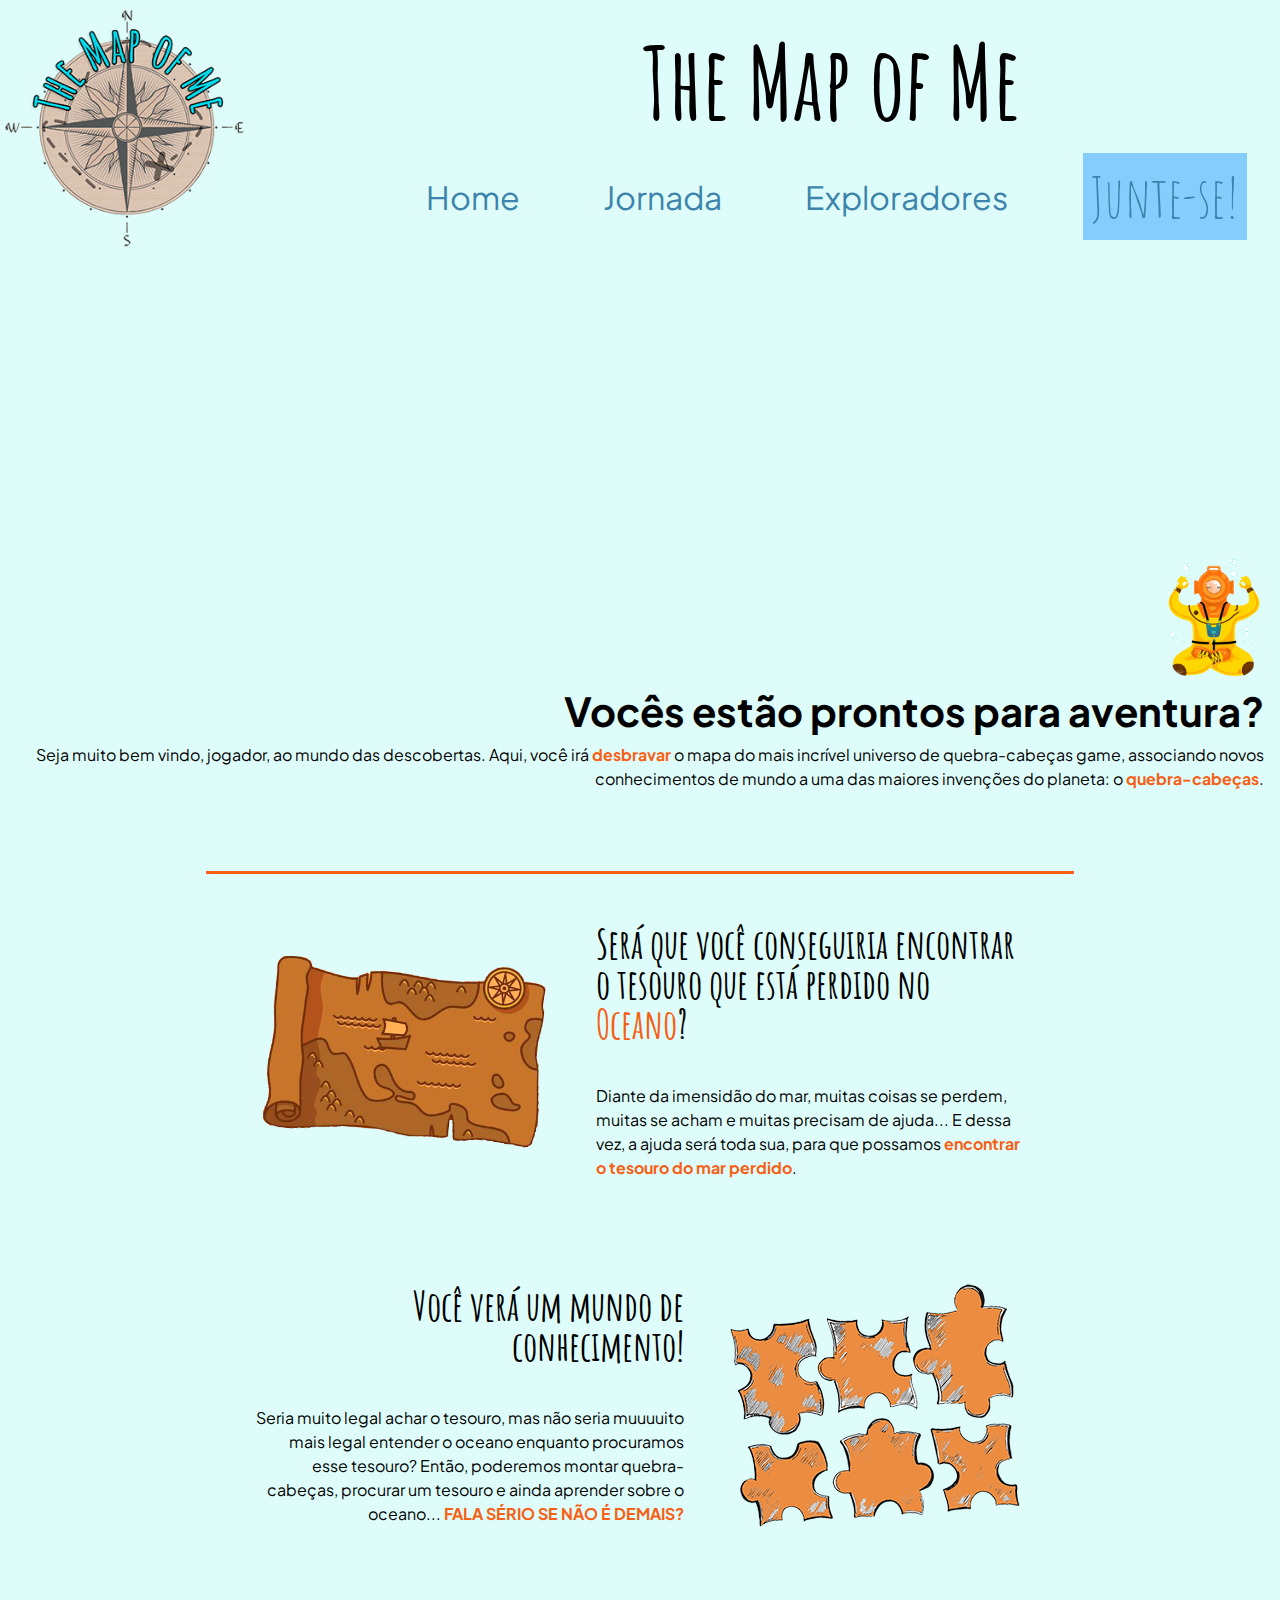
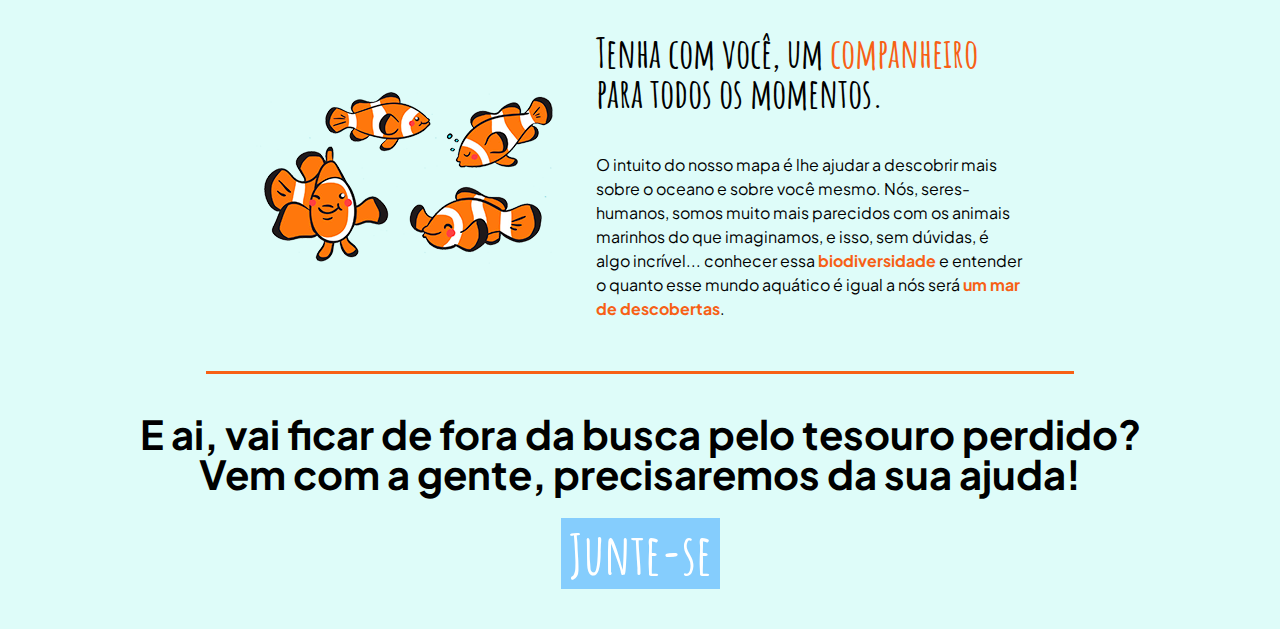
<file: index.html>
<!DOCTYPE html>
<html lang="pt-br">
  <head>
    <meta charset="UTF-8" />
    <meta name="viewport" content="width=device-width, initial-scale=1.0" />
    <meta http-equiv="X-UA-Compatible" content="ie=edge" />
    <title>Home</title>
    <link rel="shortcut icon" href="./assets/favicon.ico" type="image/x-icon" />
    <link rel="stylesheet" href="index.css" type="text/css" />
  </head>
  <body>
    <!-- Menu -->
    <header class="header">
      <img src="assets/logo300.png" alt="The Map of Me logo" class="header_logo" />
      <h1 class="header_titulo">The Map of Me</h1>
      <nav class="header_nav">
        <h1 class="header_titulo-1024">The Map of Me</h1>
        <img
          src="assets/Menu.svg"
          alt="The Map of Me logo"
          class="menu_hamb"
          onclick="clickMenu()"
        />
        <div id="menu">
          <ul class="menu_lista">
            <li class="lista_li"><a href="./index.html" class="nav_link typography-nav">Home</a></li>
            <li class="lista_li">
              <a href="pages/benefits.html" class="nav_link typography-nav">Jornada</a>
            </li>
            <li class="lista_li">
              <a href="pages/about.html" class="nav_link typography-nav">Exploradores</a>
            </li>
            <li class="lista_li">
              <a href="pages/signup.html" class="nav_link typography-nav typography-amatic cta">Junte-se!</a>
            </li>
          </ul>
        </div>
      </nav>
    </header>
    <!-- Menu -->
    <section class="container-principal">
      <div class="container-principal-content">
        <img class="imagem-principal" src="./assets/amigo.png" alt="Um mergulhador meditando" />
        <h2 class="typography-subtitulo text-right">Vocês estão prontos para aventura?</h2>
        <p class="typography-paragrafo text-right">
          Seja muito bem vindo, jogador, ao mundo das descobertas.  
          Aqui, você irá <strong class="typography-strong">desbravar</strong> o mapa do mais incrível universo de quebra-cabeças game,
          associando novos conhecimentos de mundo a uma das maiores invenções do planeta:
          o <strong class="typography-strong">quebra-cabeças</strong>. 
        </p>
      </div>
    </section>

    <section class="container-content">
      <div class="container">
        <img
          class="imagem"
          src="./assets/MapaDoTesouro.png"
          alt="Mapa do Tesouro"
        />
        <div>
          <h3 class="typography-subtitulo container-titulo">Será que você conseguiria encontrar o tesouro que está perdido no <strong class="typography-strong">Oceano</strong>?</h3>
          <p class="typography-paragrafo">
            Diante da imensidão do mar, muitas coisas se perdem, muitas se acham e muitas precisam de ajuda... 
            E dessa vez, a ajuda será toda sua, para que possamos <strong class="typography-strong">encontrar o tesouro do mar perdido</strong>.
          </p>
        </div>
      </div>
  
      <div class="container">
        <div>
          <h3 class="typography-subtitulo container-titulo text-right">Você verá um mundo de conhecimento!</h3>
          <p class="typography-paragrafo text-right">
            Seria muito legal achar o tesouro, mas não seria muuuuito mais legal entender o oceano enquanto procuramos esse tesouro?
            Então, poderemos montar quebra-cabeças, procurar um tesouro e ainda aprender sobre o oceano...
            <strong class="typography-strong">FALA SÉRIO SE NÃO É DEMAIS?</strong>
          </p>
        </div>
        <img
          class="imagem"
          src="./assets/puzzle.png"
          alt="Peças de quebra-cabeças"
        />
      </div>
  
      <div class="container">
        <img
          class="imagem"
          src="./assets/peixePalhaco.png"
          alt="4 peixes palhaços"
        />
        <div>
          <h3 class="typography-subtitulo container-titulo">Tenha com você, um <strong class="typography-strong">companheiro</strong> para todos os momentos.</h3>
          <p class="typography-paragrafo">
            O intuito do nosso mapa é lhe ajudar a descobrir mais sobre o oceano e sobre você mesmo. Nós, seres-humanos,
            somos muito mais parecidos com os animais marinhos do que imaginamos, e isso, sem dúvidas, é algo incrível...
            conhecer essa <strong class="typography-strong">biodiversidade</strong> e entender o quanto esse mundo aquático é igual a nós
            será <strong class="typography-strong">um mar de descobertas</strong>.
          </p>
        </div>
      </div>
    </section>

    <section class="section-cta">
      <h2 class="typography-subtitulo text-center">
        E ai, vai ficar de fora da busca pelo tesouro perdido?<br />  
        Vem com a gente, precisaremos da sua ajuda! 
      </h2>
      <a class="cta" href="./pages/signup.html">
        Junte-se
      </a>
    </section>
    <script>
      function clickMenu() {
        if (menu.style.display == "none") {
          menu.style.display = "flex";
        } else {
          menu.style.display = "none";
        }
      }
    </script>
  </body>
</html>
</file>
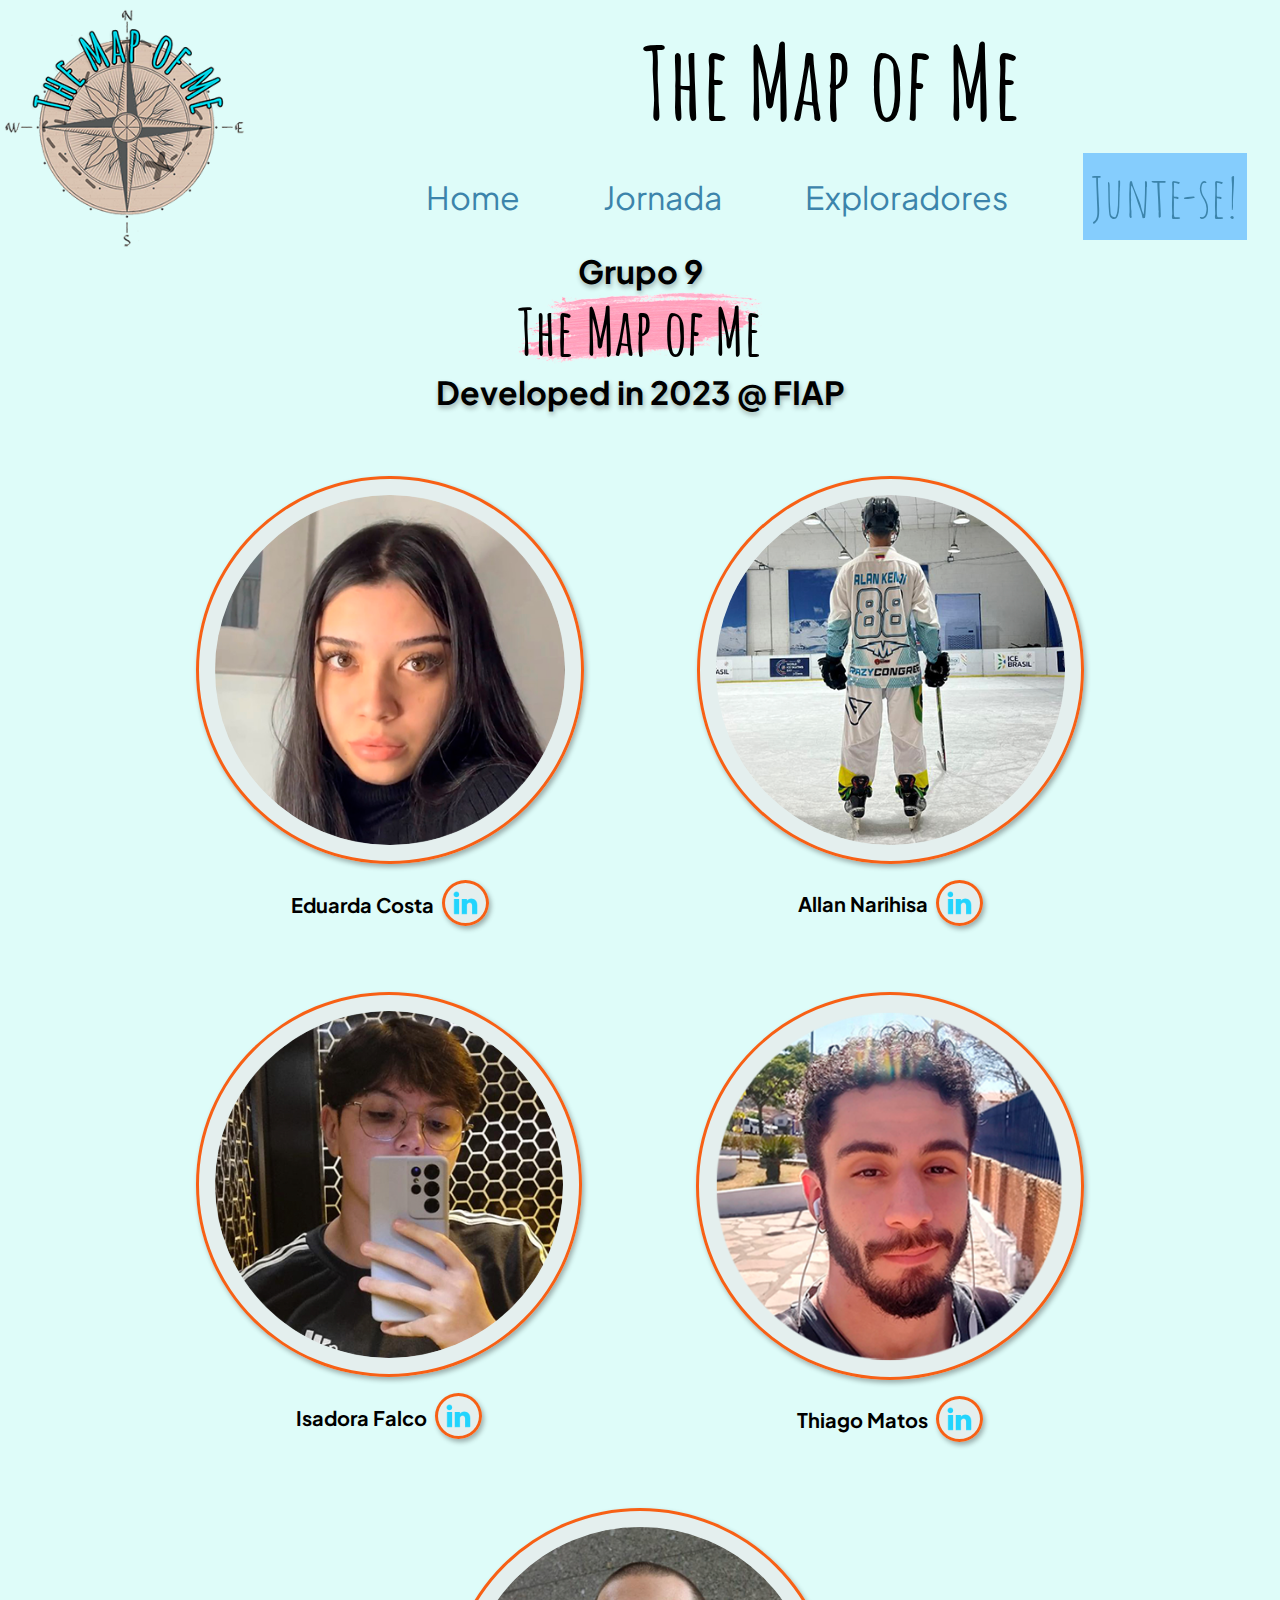
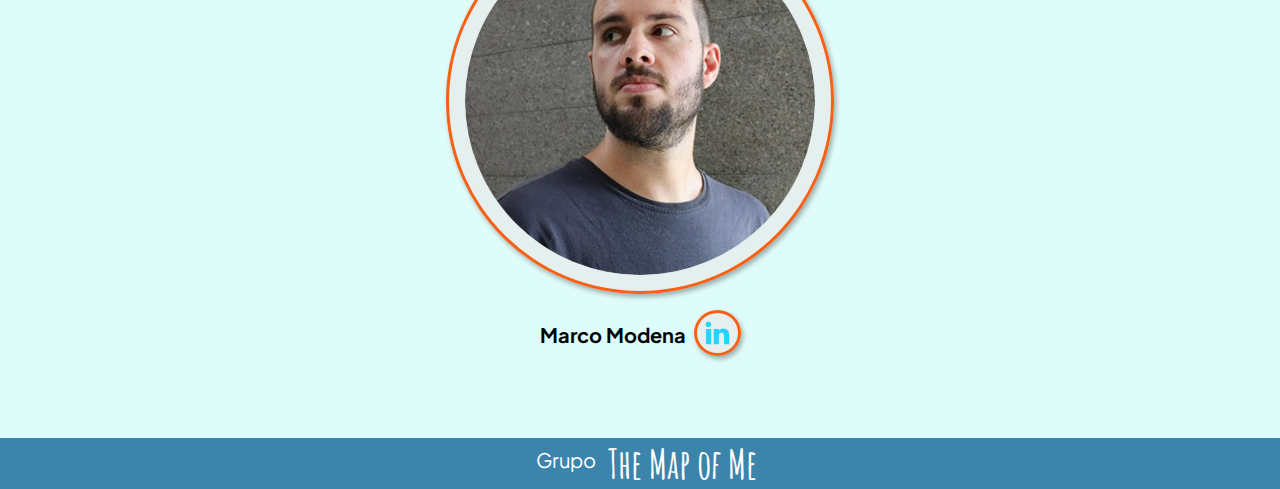
<file: pages/about.html>
<!DOCTYPE html>
<html lang="pt-br">
  <head>
    <meta charset="UTF-8" />
    <meta http-equiv="X-UA-Compatible" content="IE=edge" />
    <meta name="viewport" content="width=device-width, initial-scale=1.0" />
    <title>Exploradores</title>
    <link rel="stylesheet" href="../styles/about.css" />
    <link
      rel="shortcut icon"
      href="../assets/favicon.ico"
      type="image/x-icon"
    />
  </head>
  <body>
    <!-- Menu -->
    <header class="header">
      <img src="../assets/logo300.png" alt="The Map of Me logo" class="header_logo" />
      <h1 class="header_titulo">The Map of Me</h1>
      <nav class="header_nav">
        <h1 class="header_titulo-1024">The Map of Me</h1>
        <img
          src="../assets/Menu.svg"
          alt="The Map of Me logo"
          class="menu_hamb"
          onclick="clickMenu()"
        />
        <div id="menu">
          <ul class="menu_lista">
            <li class="lista_li"><a href="../index.html" class="nav_link typography-nav">Home</a></li>
            <li class="lista_li">
              <a href="./benefits.html" class="nav_link typography-nav">Jornada</a>
            </li>
            <li class="lista_li">
              <a href="./about.html" class="nav_link typography-nav">Exploradores</a>
            </li>
            <li class="lista_li">
              <a href="./signup.html" class="nav_link typography-nav typography-amatic cta">Junte-se!</a>
            </li>
          </ul>
        </div>
      </nav>
    </header>
    <!-- Menu -->
    <main class="mainAbout">
      <div class="main_header">
        <h1 class="main_header_titulo">Grupo 9</h1>
        <h1 class="main_header_subtitulo">The Map of Me</h1>
        <h2 class="main_header_titulo">Developed in 2023 @ FIAP</h2>
      </div>
      <section class="main_container">
        <div class="container_div">
          <img src="../assets/duda.png" alt="Eduarda" class="div_imagem" />
          <div class="div_conteudo">
            <h3 class="conteudo_h3">Eduarda Costa</h3>
            <a
              href="https://www.linkedin.com/in/eduarda-dias-costa-208435227/"
              target="_blank"
            >
              <img
                src="../assets/linkedin.png"
                alt="Icon Linkedin"
                class="conteudo_icon"
              />
            </a>
          </div>
        </div>
        <div class="container_div">
          <img src="../assets/kenji.png" alt="Kenji" class="div_imagem" />
          <div class="div_conteudo">
            <h3 class="conteudo_h3">Allan Narihisa</h3>
            <a
              href="https://www.linkedin.com/in/alan-kenji-94227426a/"
              target="_blank"
            >
              <img
                src="../assets/linkedin.png"
                alt="Icon Linkedin"
                class="conteudo_icon"
              />
            </a>
          </div>
        </div>
        <div class="container_div">
          <img src="../assets/isa.png" alt="Isa" class="div_imagem" />
          <div class="div_conteudo">
            <h3 class="conteudo_h3">Isadora Falco</h3>
            <a
              href="https://www.linkedin.com/in/isadora-andrade-falco-87627626a/"
              target="_blank"
            >
              <img
                src="../assets/linkedin.png"
                alt="Icon Linkedin"
                class="conteudo_icon"
              />
            </a>
          </div>
        </div>
        <div class="container_div">
          <img src="../assets/thiago.png" alt="Thi" class="div_imagem" />
          <div class="div_conteudo">
            <h3 class="conteudo_h3">Thiago Matos</h3>
            <a href="https://www.linkedin.com/in/th-tlj" target="_blank">
              <img
                src="../assets/linkedin.png"
                alt="Icon Linkedin"
                class="conteudo_icon"
              />
            </a>
          </div>
        </div>
        <div class="container_div">
          <img src="../assets/marco.png" alt="Marco" class="div_imagem" />
          <div class="div_conteudo">
            <h3 class="conteudo_h3">Marco Modena</h3>
            <a href="https://www.linkedin.com/in/mmodena/" target="_blank">
              <img
                src="../assets/linkedin.png"
                alt="Icon Linkedin"
                class="conteudo_icon"
              />
            </a>
          </div>
        </div>
      </section>
    </main>
    <footer class="footer">
      <div class="footer_conteudo">
        <h3 class="footer_titulo">Grupo</h3>
        <p class="footer_logo">The Map of Me</p>
      </div>
    </footer>
    <script>
      function clickMenu() {
        if (menu.style.display == "none") {
          menu.style.display = "flex";
        } else {
          menu.style.display = "none";
        }
      }
    </script>
  </body>
</html>
</file>
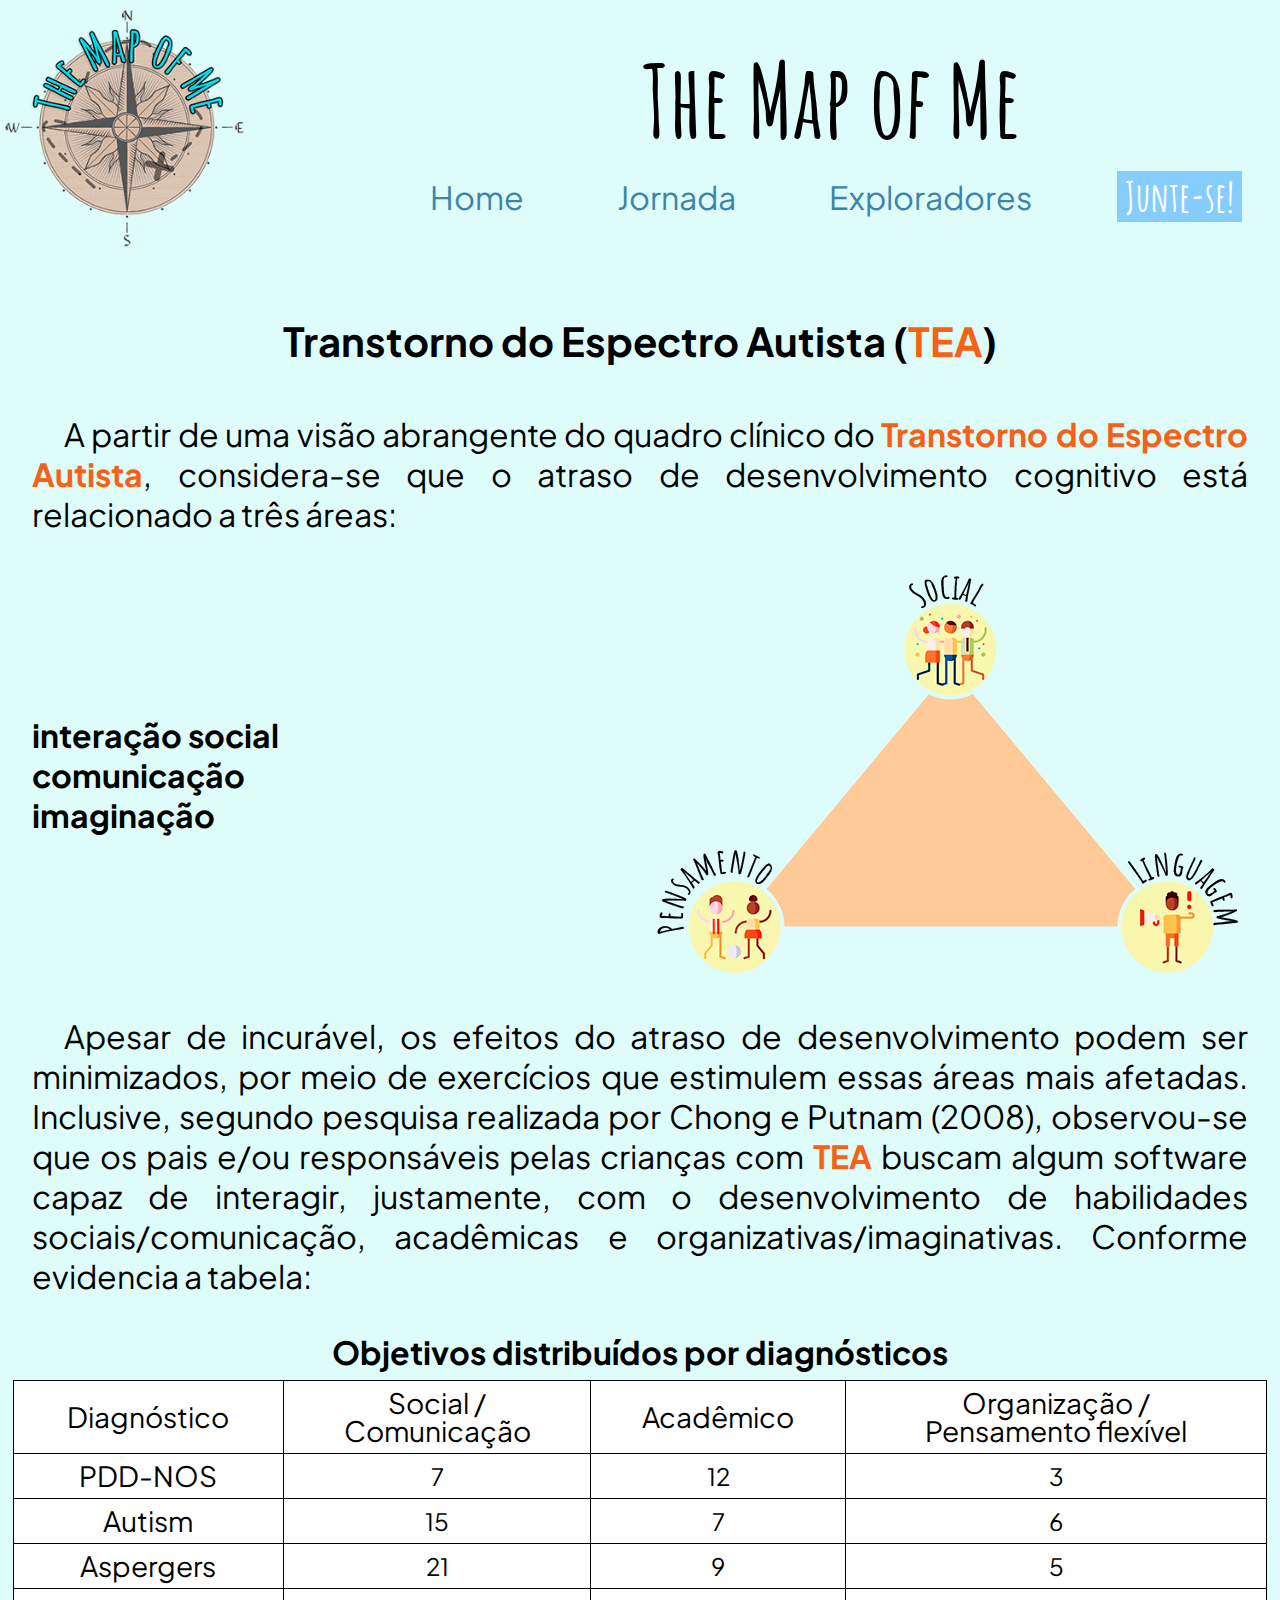
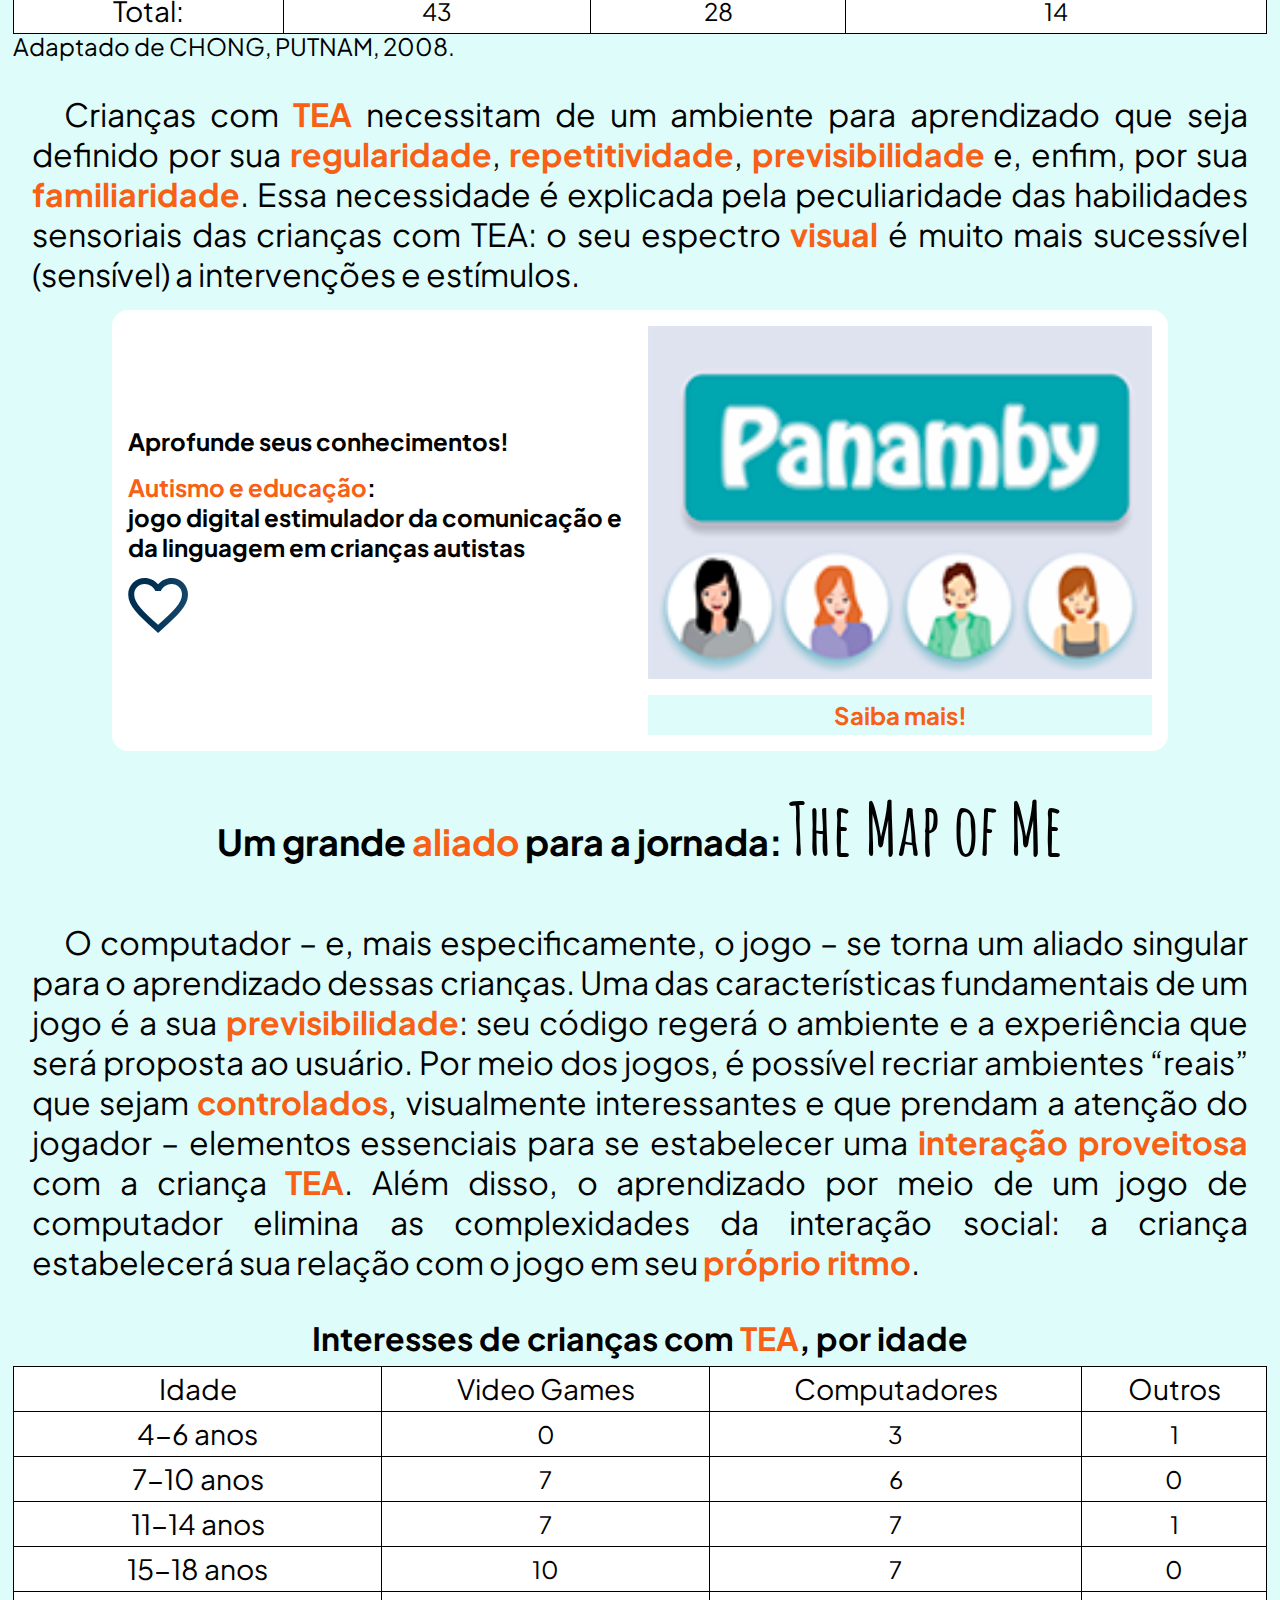
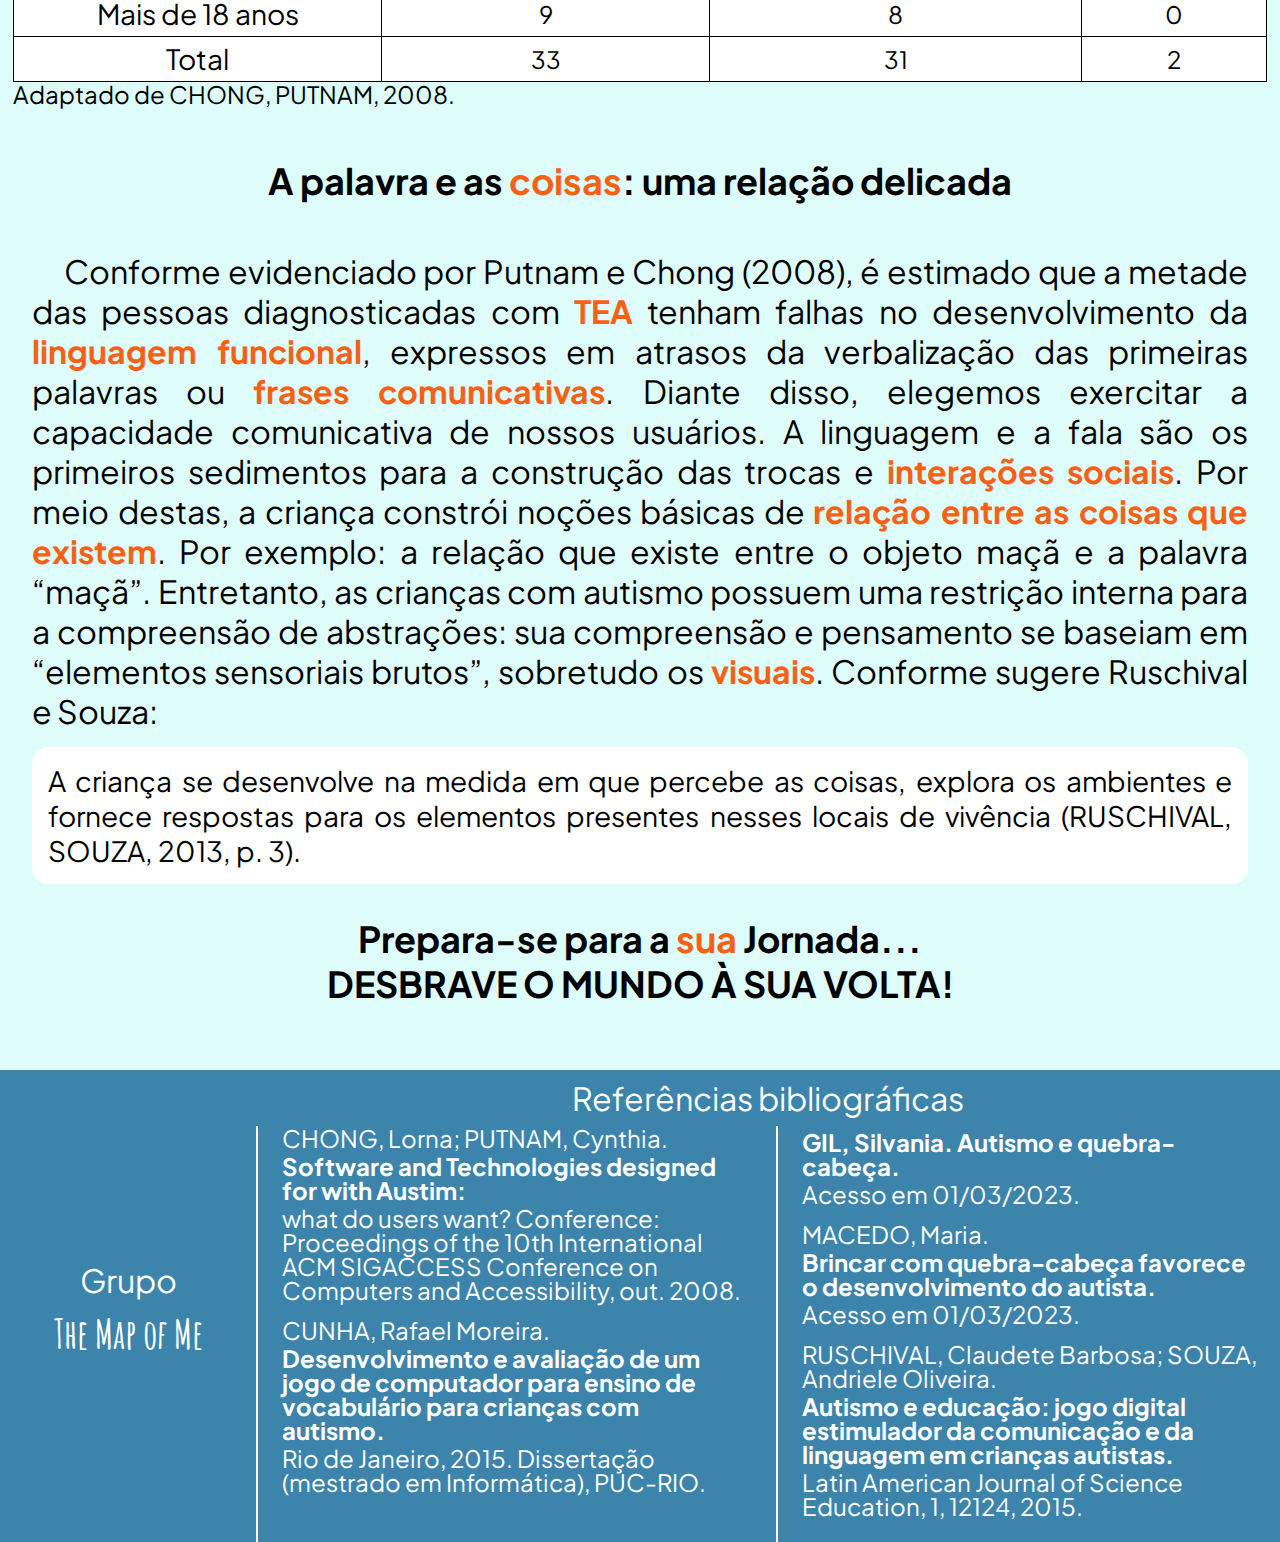
<file: pages/benefits.html>
<!DOCTYPE html>
<html lang="pt-br">
  <head>
    <meta charset="UTF-8" />
    <meta name="viewport" content="width=device-width, initial-scale=1.0" />
    <meta http-equiv="X-UA-Compatible" content="ie=edge" />
    <title>The Map of Me - Bússola</title>
    <link rel="shortcut icon" href="../assets/favicon.ico" type="image/x-icon" />
    <link rel="stylesheet" href="../styles/benefits.css" type="text/css" />
  </head>
  
  <body>
    <!-- Menu -->
    <header class="header">
      <img src="../assets/logo300.png" alt="The Map of Me logo" class="header_logo" />
      <h1 class="header_titulo">The Map of Me</h1>
      <nav class="header_nav">
        <h1 class="header_titulo-1024">The Map of Me</h1>
        <img
          src="../assets/Menu.svg"
          alt="The Map of Me logo"
          class="menu_hamb"
          onclick="clickMenu()"
        />
        <div id="menu">
          <ul class="menu_lista">
            <li class="lista_li"><a href="../index.html" class="nav_link typography-nav">Home</a></li>
            <li class="lista_li">
              <a href="./benefits.html" class="nav_link typography-nav">Jornada</a>
            </li>
            <li class="lista_li">
              <a href="./about.html" class="nav_link typography-nav">Exploradores</a>
            </li>
            <li class="lista_li">
              <a href="./signup.html" class="nav_link typography-nav typography-amatic cta">Junte-se!</a>
            </li>
          </ul>
        </div>
      </nav>
    </header>
    <!-- Menu -->
    <main class="main">
        <section class="main_section">
          <img src="../assets/logo300.png" alt="Logo The Map of Me" class="section_logo">
          <h2 class="section_titulo">Transtorno do Espectro Autista (<strong class="typography-strong">TEA</strong>)</h2>
          <p class="section_paragrafo">A partir de uma visão abrangente do quadro clínico do <strong class="typography-strong">Transtorno do Espectro Autista</strong>, considera-se que o atraso de desenvolvimento cognitivo está relacionado a três áreas:</p>
            <ol class="section_lista">
              <div class="lista_itens">
                <li class="section_lista_li">interação social</li>
                <li class="section_lista_li">comunicação</li>
                <li class="section_lista_li">imaginação</li>
              </div>
              <img src="../assets/triade.png" alt="Triade Autistica" class="lista_imagem">
            </ol>
          <p class="section_paragrafo">Apesar de incurável, os efeitos do atraso de desenvolvimento podem ser minimizados, por meio de exercícios que estimulem essas áreas mais afetadas. Inclusive, segundo pesquisa realizada por Chong e Putnam (2008), observou-se que os pais e/ou responsáveis pelas crianças com <strong class="typography-strong">TEA</strong> buscam algum software capaz de interagir, justamente, com o desenvolvimento de habilidades sociais/comunicação, acadêmicas e organizativas/imaginativas. Conforme evidencia a tabela:</p>
        </section>

        <section class="main_section_table">
          <table class="section_table">
           <caption class="table_caption">Objetivos distribuídos por diagnósticos</caption>
            <thead class="table_thead">
              <tr class="tabletable_row">
                <th scope="col" class="table_header">Diagnóstico</th>
                <th scope="col" class="table_header">Social /<br>Comunicação</th>
                <th scope="col" class="table_header">Acadêmico</td>
                <th scope="col" class="table_header">Organização /<br>Pensamento flexível</th>
              </tr>
            </thead>
            <tbody class="table_tbody">
              <tr class="tabletable_row">
                <th scope="row" class="table_header">PDD-NOS</th>
                <td class="table_data">7</td>
                <td class="table_data">12</td>
                <td class="table_data">3</td>
              </tr>
              <tr class="tabletable_row">
                <th scope="row" class="table_header">Autism</th>
                <td class="table_data">15</td>
                <td class="table_data">7</td>
                <td class="table_data">6</td>
              </tr>
              <tr class="tabletable_row">
                <th scope="row" class="table_header">Aspergers</th>
                <td class="table_data">21</td>
                <td class="table_data">9</td>
                <td class="table_data">5</td>
              </tr>
            </tbody>
            <tfoot>
              <tr class="tabletable_row">
                <th scope="row" class="table_header">Total:</th>
                <td class="table_data"><strong>43</strong></td>
                <td class="table_data"><strong>28</strong></td>
                <td class="table_data"><strong>14</strong></td>
              </tr>
            </tfoot>
          </table>
          <p class="table_source">Adaptado de CHONG, PUTNAM, 2008.</p>
        </section>

        <div class="container_section1600">
          <section class="main_section section1600">
            <p class="section_paragrafo">Crianças com <strong class="typography-strong">TEA</strong> necessitam de um ambiente para aprendizado que seja definido por sua <strong class="typography-strong">regularidade</strong>, <strong class="typography-strong">repetitividade</strong>, <strong class="typography-strong">previsibilidade</strong> e, enfim, por sua <strong class="typography-strong">familiaridade</strong>. Essa necessidade é explicada pela peculiaridade das habilidades sensoriais das crianças com TEA: o seu espectro <strong class="typography-strong">visual</strong> é muito mais sucessível (sensível) a intervenções e estímulos.</p>
          </section>
          <section class="section_card card1600">
              <div class="card_container">
                <h4 class="container_conteudo">Aprofunde seus conhecimentos!</h4>
                <h5 class="container_conteudo"><strong class="typography-strong"><em>Autismo e educação</em></strong>:<br> jogo digital estimulador
                da comunicação e da linguagem em crianças autistas</h5>
                <a href="#" ><img src="../assets/Favoritos-1.svg" alt="favoritos" class="container_conteudo conteudo_imagem"></a>
              </div>
              <div class="card_container">
                <img src="../assets/panamby.png" alt="Logo Panamby">
                <a href="http://www.lajse.org/may15/12124_Souza.pdf" class="container_link" target="_blank" rel="external">Saiba mais!</a>
              </div>
          </section>
        </div>

        <section class="main_section">
          <h3 class="section_subtitulo">Um grande <strong class="typography-strong">aliado</strong> para a jornada: <em class="section_subtitulo-em">The Map of Me</em></h3>
          <p class="section_paragrafo">O computador – e, mais especificamente, o jogo – se torna um aliado singular para o aprendizado dessas crianças. Uma das características fundamentais de um jogo é a sua <strong class="typography-strong">previsibilidade</strong>: seu código regerá o ambiente e a experiência que será proposta ao usuário. Por meio dos jogos, é possível recriar ambientes “reais” que sejam <strong class="typography-strong">controlados</strong>, visualmente interessantes e que prendam a atenção do jogador – elementos essenciais para se estabelecer uma <strong class="typography-strong">interação proveitosa</strong> com a criança <strong class="typography-strong">TEA</strong>. Além disso, o aprendizado por meio de um jogo de computador elimina as complexidades da interação social: a criança estabelecerá sua relação com o jogo em seu <strong class="typography-strong">próprio ritmo</strong>.</p>
        </section>

        <section class="main_section_table">
          <table class="section_table">
            <caption class="table_caption">Interesses de crianças com <strong class="typography-strong">TEA</strong>, por idade</caption>
            <thead>
              <tr>
                <th class="table_header" scope="col">Idade</th>
                <th class="table_header" scope="col">Video Games</th>
                <th class="table_header" scope="col">Computadores</th>
                <th class="table_header" scope="col">Outros</th>
              </tr>
            </thead>
            <tbody>
              <tr>
                <th class="table_header" scope="row">4-6 anos</th>
                <td class="table_data">0</td>
                <td class="table_data">3</td>
                <td class="table_data">1</td>
              </tr>
              <tr>
                <th class="table_header" scope="row">7-10 anos</th>
                <td class="table_data">7</td>
                <td class="table_data">6</td>
                <td class="table_data">0</td>
              </tr>
              <tr>
                <th class="table_header" scope="row">11-14 anos</th>
                <td class="table_data">7</td>
                <td class="table_data">7</td>
                <td class="table_data">1</td>
              </tr>
              <tr>
                <th class="table_header" scope="row">15-18 anos</th>
                <td class="table_data">10</td>
                <td class="table_data">7</td>
                <td class="table_data">0</td>
              </tr>
              <tr>
                <th class="table_header" scope="row">Mais de 18 anos</th>
                <td class="table_data">9</td>
                <td class="table_data">8</td>
                <td class="table_data">0</td>
              </tr>
            </tbody>
            <tfoot>
              <tr>
                <th class="table_header" scope="row">Total</th>
                <td class="table_data"><strong>33</strong></td>
                <td class="table_data"><strong>31</strong></td>
                <td class="table_data"><strong>2</strong></td>
              </tr>
            </tfoot>
          </table>
          <p class="table_source">Adaptado de CHONG, PUTNAM, 2008.</p>
        </section>

        <section class="main_section">
          <h3 class="section_subtitulo"><em>A palavra e as <strong class="typography-strong">coisas</strong></em>: uma relação delicada</h3>
          <p class="section_paragrafo">Conforme evidenciado por Putnam e Chong (2008), é estimado que a metade das pessoas diagnosticadas com <strong class="typography-strong">TEA</strong> tenham falhas no desenvolvimento da <strong class="typography-strong">linguagem funcional</strong>, expressos em atrasos da verbalização das primeiras palavras ou <strong class="typography-strong">frases comunicativas</strong>. Diante disso, elegemos exercitar a capacidade comunicativa de nossos usuários. A linguagem e a fala são os primeiros sedimentos para a construção das trocas e <strong class="typography-strong">interações sociais</strong>. Por meio destas, a criança constrói noções básicas de <strong class="typography-strong">relação entre as coisas que existem</strong>. Por exemplo: a relação que existe entre o objeto maçã e a palavra “maçã”. Entretanto, as crianças com autismo possuem uma restrição interna para a compreensão de abstrações: sua compreensão e pensamento se baseiam em “elementos sensoriais brutos”, sobretudo os <strong class="typography-strong">visuais</strong>. Conforme sugere Ruschival e Souza:</p> 
          <div class="section_quote-card">
            <blockquote>A criança se desenvolve na medida em que percebe as coisas, explora os ambientes e fornece respostas para os elementos presentes nesses locais de vivência (RUSCHIVAL, SOUZA, 2013, p. 3).</blockquote>
            <section class="section_card card1600" id="cardfooter">
              <div class="card_container">
                <h4 class="container_conteudo" id="titlecard">Aprofunde seus conhecimentos!</h4>
                <h5 class="container_conteudo"><strong class="typography-strong"><em>DSM-5</em></strong><br>Diagnostic and Statistical Manual of Mental Disorders</h5>
                <a href="#" ><img src="../assets/Favoritos-1.svg" alt="favoritos" class="container_conteudo conteudo_imagem"></a>
              </div>
              <div class="card_container" id="dsmcontainer">
                <img src="../assets/dsm.png" alt="DSM-5 Capa do Livro" id="dsm">
                <a href="https://www.psychiatry.org/psychiatrists/practice/dsm" class="container_link" target="_blank" rel="external">Saiba mais!</a>
              </div>
            </section>
          </div> 
          <h3 class="section_subtitulo" style="text-align: center;">Prepara-se para a <em class="typography-strong">sua</em> Jornada...<br>DESBRAVE O MUNDO À SUA VOLTA!</h3>
        </section>
    </main>
    <footer class="footer">
      <div class="footer_conteudo">
        <h3 class="footer_titulo">Grupo</h3>
        <p class="footer_logo">The Map of Me</p>
      </div>
      <div class="footer_referencia">
        <h3 class="footer_titulo">Referências bibliográficas</h3>
        <ul class="referencia_lista">
          <div class="lista_bloco">
            <li class="lista_itens footercolor">CHONG, Lorna; PUTNAM, Cynthia. <a href="http://www.lajse.org/may15/12124_Souza.pdf" target="_blank" rel="external" class="item_link">Software and Technologies designed for with Austim:</a>
            what do users want?
            Conference: Proceedings of the 10th International ACM SIGACCESS
            Conference on Computers and Accessibility, out. 2008.</li>
            <li class="lista_itens footercolor">CUNHA, Rafael Moreira. <a href="https://www.maxwell.vrac.puc-rio.br/colecao.php?strSecao=resultado&nrSeq=19646@1" target="_blank" rel="external" class="item_link">Desenvolvimento e avaliação de um jogo de computador para ensino de vocabulário para crianças com autismo.</a> Rio de Janeiro, 2015. Dissertação (mestrado em Informática), PUC-RIO.</li>
          </div>

          <div class="lista_bloco">
            <li class="lista_itens footercolor"><a href="https://www.silvaniamariadasilva.com.br/2013/08/autismo-e-quebra-cabeca.html" target="_blank" rel="external" class="item_link">GIL, Silvania. Autismo e quebra-cabeça.</a> Acesso em 01/03/2023.</li>

            <li class="lista_itens footercolor">MACEDO, Maria. <a href="https://mariamacedo2013.blogspot.com/2014/06/brincar-com-quebra-cabeca-favorece-o.html" target="_blank" rel="external" class="item_link">Brincar com quebra-cabeça favorece o desenvolvimento do autista.</a> Acesso em 01/03/2023.</li>

            <li class="lista_itens footercolor">RUSCHIVAL, Claudete Barbosa; SOUZA, Andriele Oliveira. <a href="https://scholar.google.com.br/citations?view_op=view_citation&hl=pt-BR&user=4oVoO-QAAAAJ&citation_for_view=4oVoO-QAAAAJ:u-x6o8ySG0sC" target="_blank" rel="external" class="item_link">Autismo e educação: jogo digital estimulador da comunicação e da linguagem em crianças autistas.
            </a> Latin American Journal of Science Education, 1, 12124, 2015.</li>
          </div>

        </ul>
      </div>
    </footer>    

    <script>
      function clickMenu(){
        if (menu.style.display == 'none') {
          menu.style.display = 'flex'
        } else {
          menu.style.display = 'none'
        }
      }
    </script>
  </body>
</html>
</file>
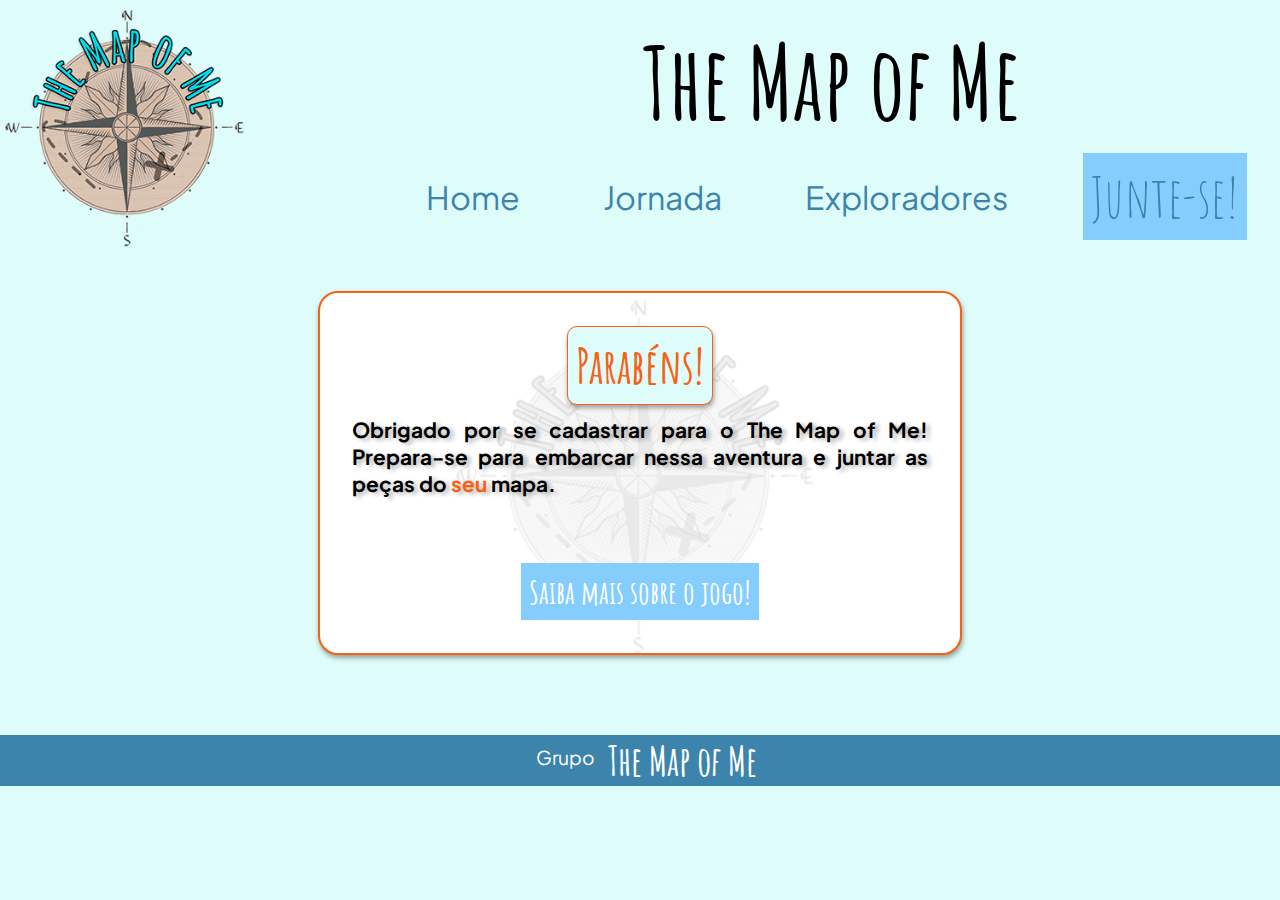
<file: pages/congrat.html>
<!DOCTYPE html>
<html lang="pt-br">
  <head>
    <meta charset="UTF-8" />
    <meta http-equiv="X-UA-Compatible" content="IE=edge" />
    <meta name="viewport" content="width=device-width, initial-scale=1.0" />
    <title>Cadastro concluído!</title>
    <link rel="stylesheet" href="../styles/signup.css" />
    <link
      rel="shortcut icon"
      href="../assets/favicon.ico"
      type="image/x-icon"
    />
  </head>
  <body>
    <!-- Menu -->
    <header class="header">
      <img src="../assets/logo300.png" alt="The Map of Me logo" class="header_logo" />
      <h1 class="header_titulo">The Map of Me</h1>
      <nav class="header_nav">
        <h1 class="header_titulo-1024">The Map of Me</h1>
        <img
          src="../assets/Menu.svg"
          alt="The Map of Me logo"
          class="menu_hamb"
          onclick="clickMenu()"
        />
        <div id="menu">
          <ul class="menu_lista">
            <li class="lista_li"><a href="../index.html" class="nav_link typography-nav">Home</a></li>
            <li class="lista_li">
              <a href="./benefits.html" class="nav_link typography-nav">Jornada</a>
            </li>
            <li class="lista_li">
              <a href="./about.html" class="nav_link typography-nav">Exploradores</a>
            </li>
            <li class="lista_li">
              <a href="./signup.html" class="nav_link typography-nav typography-amatic cta">Junte-se!</a>
            </li>
          </ul>
        </div>
      </nav>
    </header>
    <!-- Menu -->
    <main class="main">
      <div class="outer" id="outer_congrats">
        <div class="outer_titulo" id="titulo_congrats">
          <h1 class="titulo" id="congrats_titulo">Parabéns!</h1>
          <p class="subtitulo" style="text-align: justify;">
            Obrigado por se cadastrar para o The Map of Me! Prepara-se para embarcar nessa aventura e juntar as peças do <span style="color: var(--laranja)">seu</span style="color: var(--laranja)"> mapa.
          </p>
        </div>
        <div class="buttonGroup">
          <a class="submit" href="benefits.html" style="text-decoration: none;">Saiba mais sobre o jogo!</a>
        </div>
      </div>
      
    </main>
    <footer class="footer">
      <div class="footer_conteudo">
        <h3 class="footer_titulo">Grupo</h3>
        <p class="footer_logo">The Map of Me</p>
      </div>
    </footer>
    <script>
        function clickMenu(){
          if (menu.style.display == 'none') {
            menu.style.display = 'flex'
          } else {
            menu.style.display = 'none'
          }
        }
      </script>
  </body>
</html>
</file>
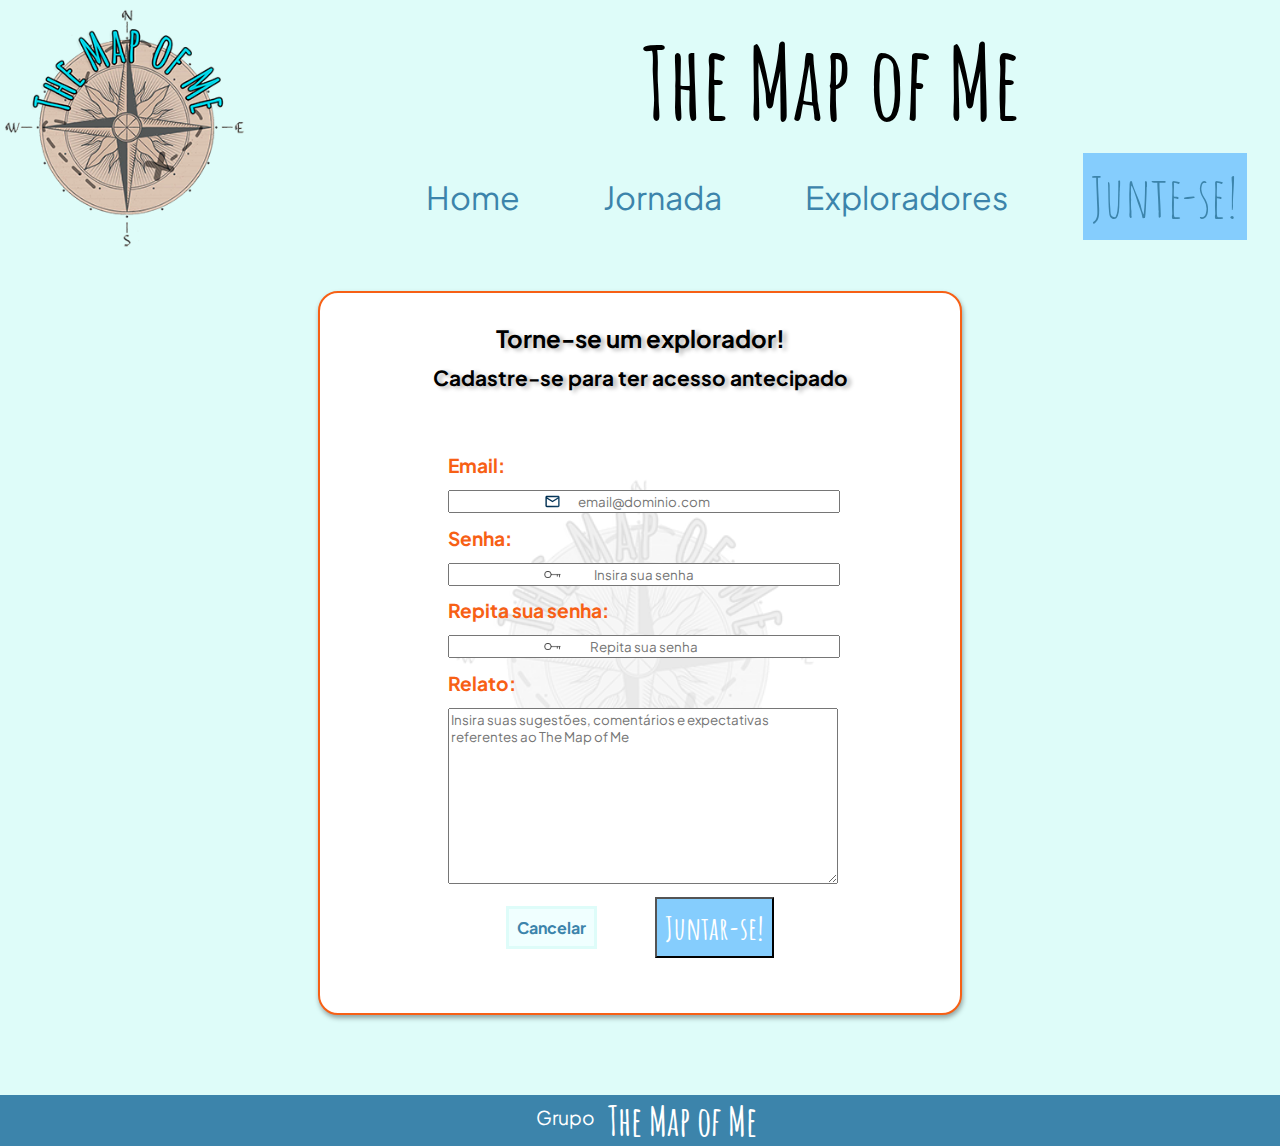
<file: pages/signup.html>
<!DOCTYPE html>
<html lang="pt-br">
  <head>
    <meta charset="UTF-8" />
    <meta http-equiv="X-UA-Compatible" content="IE=edge" />
    <meta name="viewport" content="width=device-width, initial-scale=1.0" />
    <title>Cadastre-se!</title>
    <link rel="stylesheet" href="../styles/signup.css" />
    <link
      rel="shortcut icon"
      href="../assets/favicon.ico"
      type="image/x-icon"
    />
  </head>
  <body>
    <!-- Menu -->
    <header class="header">
      <img src="../assets/logo300.png" alt="The Map of Me logo" class="header_logo" />
      <h1 class="header_titulo">The Map of Me</h1>
      <nav class="header_nav">
        <h1 class="header_titulo-1024">The Map of Me</h1>
        <img
          src="../assets/Menu.svg"
          alt="The Map of Me logo"
          class="menu_hamb"
          onclick="clickMenu()"
        />
        <div id="menu">
          <ul class="menu_lista">
            <li class="lista_li"><a href="../index.html" class="nav_link typography-nav">Home</a></li>
            <li class="lista_li">
              <a href="./benefits.html" class="nav_link typography-nav">Jornada</a>
            </li>
            <li class="lista_li">
              <a href="./about.html" class="nav_link typography-nav">Exploradores</a>
            </li>
            <li class="lista_li">
              <a href="./signup.html" class="nav_link typography-nav typography-amatic cta">Junte-se!</a>
            </li>
          </ul>
        </div>
      </nav>
    </header>
    <!-- Menu -->
    <main class="main">
      <div class="outer">
        <div class="outer_titulo">
          <h1 class="titulo">Torne-se um explorador!</h1>
          <h2 class="subtitulo">Cadastre-se para ter acesso antecipado</h2>
        </div>
        <form class="inner" action="congrat.html">
          <div class="inner_container">
            <label for="email" class="inner_label">Email:</label>
            <input
              type="email"
              placeholder="email@dominio.com"
              id="email"
              class="inner_input"
              required
            />
          </div>

          <div class="inner_container">
            <label for="senha" class="inner_label">Senha:</label>
            <input
              type="password"
              placeholder="Insira sua senha"
              id="senha"
              class="inner_input"
              required
            />
          </div>

          <div class="inner_container">
            <label for="rsenha" class="inner_label">Repita sua senha:</label>
            <input
              type="password"
              placeholder="Repita sua senha"
              id="rsenha"
              class="inner_input"
              required
            />
          </div>

          <div class="inner_container">
            <label for="text" class="inner_label">Relato:</label>
            <textarea
              rows="10"
              id="text"
              placeholder="Insira suas sugestões, comentários e expectativas referentes ao The Map of Me"
              class="inner_input"
              required
            ></textarea>
          </div>

          <div class="buttonGroup">
            <a class="cancel_button" href="../index.html">Cancelar</a>
            <input type="submit" value="Juntar-se!" class="submit" />
          </div>
        </form>
      </div>
    </main>
    <footer class="footer">
      <div class="footer_conteudo">
        <h3 class="footer_titulo">Grupo</h3>
        <p class="footer_logo">The Map of Me</p>
      </div>
    </footer>
    <script>
      function clickMenu() {
        if (menu.style.display == "none") {
          menu.style.display = "flex";
        } else {
          menu.style.display = "none";
        }
      }
    </script>
  </body>
</html>
</file>
<file: index.css>
@import url("styles/global.css");
@import url("styles/typography.css");
@import url("styles/header.css");

.container {
  padding: 50px;
  display: flex;
  gap: var(--size10);
  width: 60vw;
  margin: auto;
  align-items: center;
}

.container:first-of-type {
  border-block-start: 3px solid var(--laranja);
}

.container:last-of-type {
  border-block-end: 3px solid var(--laranja);
}

.container-principal {
  height: 60vh;
  padding-block: var(--size10);
  padding-inline: var(--size20);
  display: flex;
  flex-direction: column;
  justify-content: end;
  align-items: flex-end;
  gap: var(--size3);
}

.container-principal-content {
  height: 100%;
  width: 60%;
  padding-block: var(--size10);
  padding-inline: var(--size20);
  display: flex;
  flex-direction: column;
  justify-content: end;
  align-items: flex-end;
  gap: var(--size3);
}

.container-titulo {
  font-family: var(--fontAmatic);
  padding-block-end: var(--size10);
}

.container-content {
  display: flex;
  flex-direction: column;
  align-items: center;
}

.imagem, .imagem-principal {
  width: 300px;
}

.section-cta {
  display: flex;
  flex-direction: column;
  justify-content: center;
  align-items: center;
  gap: var(--size6);
  padding-block-start: var(--size10);
  padding-block-end: 40px;
}

@media screen and (max-width: 500px){
  .container {
    flex-direction: column;
  }

  .container:nth-child(odd) {
    flex-direction: column-reverse;
  }
}

@media screen and (max-width: 1300px){
  .imagem-principal {
    width: 100px;
  }
  .container-principal {
    padding-inline: var(--size2);
  }
  .container-principal-content {
    width: auto;
    padding-inline: var(--size2);
  }
}
</file>
<file: styles/about.css>
@import url(global.css);
@import url(header.css);

.mainAbout {
  display: flex;
  flex-flow: column nowrap;
  align-items: center;
  gap: var(--size16);
}

.main_header {
  display: flex;
  flex-flow: column nowrap;
  justify-content: center;
  align-items: center;
}

.main_header_titulo {
  font: 700 var(--size8) var(--fontJakarta);
  text-shadow: 1px 3px 5px rgba(0, 0, 0, 0.307);
}

.main_header_subtitulo {
  font: 700 var(--size16) var(--fontAmatic);
  background-image: url(../assets/pintura.png);
  background-repeat: no-repeat;
  background-size: 100% 90%;
}

.main_container {
  display: flex;
  flex-flow: row wrap;
  justify-content: center;
  gap: var(--size16);
}

.container_div {
  display: flex;
  flex-flow: column nowrap;
  align-items: center;
  gap: var(--size4);
}

.div_conteudo {
  display: flex;
  flex-flow: row nowrap;
  align-items: center;
  gap: var(--size2);
}

.div_imagem {
  width: 80%;
  border: 3px solid var(--laranja);
  padding: var(--size4);
  border-radius: 50%;
  background-color: rgb(235, 226, 226, 0.47);
  box-shadow: 2px 3px 5px rgba(0, 0, 0, 0.307);
}

.conteudo_icon {
  border: 3px solid var(--laranja);
  border-radius: 50%;
  padding: var(--size1);
  background-color: rgba(235, 226, 226, 0.47);
  box-shadow: 2px 3px 5px rgba(0, 0, 0, 0.307);
}

.conteudo_h3 {
  font: 700 var(--size5) var(--fontJakarta);
}

.footer {
  margin-top: var(--size20);
  background-color: var(--azul);
  width: 100vw;
  display: flex;
  flex-flow: row nowrap;
  align-items: center;
  justify-content: center;
}

.footer_conteudo {
  display: flex;
  flex-flow: row nowrap;
  justify-content: center;
}

.footer_titulo {
  display: block;
  font-size: var(--size5);
  text-align: center;
  color: var(--white);
  padding: var(--size3);
}

.footer_logo {
  display: block;
  font: 700 var(--size10) var(--fontAmatic);
  color: var(--white);
}
</file>
<file: styles/benefits.css>
@import url("global.css");
@import url("header.css");
@import url(table.css);
@import url(card.css);
@import url(footer.css);

.main {
  display: flex;
  flex-flow: column nowrap;
  align-items: center;
  justify-content: center;
  padding: var(--size8);
}

.main_section {
  display: flex;
  flex-flow: column nowrap;
  align-items: center;
}

.section_titulo {
  font: 700 var(--size6) var(--fontJakarta);
  color: var(--black);
  padding: var(--size8) var(--size0);
}

.typography-strong {
  font-weight: 700;
  color: var(--laranja);
}

.section_paragrafo {
  text-indent: var(--size8);
  font: 400 1em var(--fontJakarta);
  color: var(--black);
  text-align: justify;
  padding: var(--size4) var(--size0);
}

.section_lista {
  list-style-position: inside;
  padding: var(--size4) var(--size0);
}

.section_lista_li {
  font: 700 1em var(--fontJakarta);
}

.section_subtitulo {
  font: 700 1.3em var(--fontJakarta);
  padding: var(--size8) var(--size0);
}

.section_subtitulo-em {
  display: inline-block;
  font: 700 2em var(--fontAmatic);
}

blockquote {
  text-align: justify;
  background-color: var(--white);
  padding: var(--size4);
  border-radius: var(--size4);
  font: 400 var(--size5) var(--fontJakarta);
}

.lista_imagem {
  display: none;
}

.container_section1600 {
  display: flex;
  flex-flow: column nowrap;
  align-items: center;
}

#cardfooter {
  display: none;
}

@media screen and (min-width: 1024px) {
  .section_logo {
    display: none;
  }

  .section_titulo {
    font-size: var(--size10);
  }

  .section_subtitulo {
    font-size: var(--size9);
  }

  .section_paragrafo {
    font-size: var(--size8);
  }

  .section_lista_li {
    font-size: var(--size8);
  }

  .section_lista {
    width: 95vw;
    align-self: start;
    display: flex;
    flex-flow: row nowrap;
    justify-content: space-between;
  }
  .lista_itens {
    display: flex;
    flex-flow: column nowrap;
    justify-content: center;
  }

  .lista_imagem {
    display: block;
  }
  blockquote {
    font-size: var(--size7);
  }
}

@media screen and (min-width: 1400px) {
  .section_titulo {
    font-size: var(--size8);
  }

  .section_subtitulo {
    font-size: var(--size7);
  }

  .section_paragrafo {
    font-size: var(--size6);
  }

  .section_lista_li {
    font-size: var(--size7);
  }

  .section_lista {
    justify-content: space-around;
  }

  .container_section1600 {
    flex-flow: row nowrap;
    justify-content: space-between;
    width: 95vw;
    gap: var(--size10);
  }

  .section1600 {
    width: 90%;
  }

  blockquote {
    font-size: var(--size6);
    width: 40%;
  }

  .section_quote-card {
    width: 95vw;
    display: flex;
    flex-flow: row nowrap;
    gap: var(--size12);
    justify-content: space-around;
    align-items: center;
  }

  #cardfooter {
    display: flex;
    width: 40%;
  }

  #titlecard {
    font-size: var(--size6);
  }

  #dsm {
    width: 65%;
    align-self: center;
  }
}
</file>
<file: styles/signup.css>
@import url(global.css);
@import url(header.css);

.main {
  display: flex;
  flex-flow: column nowrap;
  justify-content: center;
  align-items: center;
  margin: 2.5rem 0;
}

.outer {
  background-color: var(--white);
  background-image: url(../assets/backgroundlogo.png);
  background-repeat: no-repeat;
  background-position: center;
  background-size: 60%;
  width: 50vw;
  height: 80vh;
  border: 2px solid var(--laranja);
  display: flex;
  flex-flow: column nowrap;
  align-items: center;
  justify-content: space-around;
  border-radius: 20px;
  box-shadow: 1px 3px 5px rgba(0, 0, 0, 0.353);
}

#outer_congrats {
  height: 40vh;
}

.outer_titulo {
  display: flex;
  flex-flow: column nowrap;
  align-items: center;
  gap: 0.7rem;
}

#titulo_congrats {
  padding: 0 2rem;
}

.titulo {
  font: 700 1.5rem var(--fontJakarta);
  color: var(--black);
  text-shadow: 4px 2px 4px rgba(0, 0, 0, 0.3);
}

#congrats_titulo {
  color: var(--laranja);
  font: 700 3rem var(--fontAmatic);
  background-color: var(--brancoAzulado);
  padding: 0.5rem;
  border: 1px solid var(--laranja);
  border-radius: 10px;
  box-shadow: 1px 3px 5px rgba(0, 0, 0, 0.353);
  text-shadow: none;
}

.subtitulo {
  font: 700 1.3rem var(--fontJakarta);
  text-shadow: 4px 2px 4px rgba(0, 0, 0, 0.3);
}

.inner {
  display: flex;
  flex-flow: column nowrap;
  padding: 3% 10%;
  gap: 0.8rem;
  align-items: flex-start;
  justify-content: center;
  width: 60%;
  height: 65%;
  margin-bottom: 1.5rem;
}

.inner_container {
  display: flex;
  flex-flow: column nowrap;
  align-items: flex-start;
  gap: 0.8rem;
  width: 100%;
}

.inner_label {
  font: 700 1.2rem var(--fontJakarta);
  color: var(--laranja);
}

.inner_input {
  width: 100%;
  text-align: center;
  font-family: var(--fontJakarta);
}

#email::placeholder {
  background-image: url(../assets/Email.svg);
  background-repeat: no-repeat;
  background-size: contain;
  background-position-x: 25%;
  text-align: center;
  font-family: var(--fontJakarta);
}
#senha::placeholder,
#rsenha::placeholder {
  background-image: url(../assets/password.png);
  background-repeat: no-repeat;
  background-size: contain;
  background-position-x: 25%;
  text-align: center;
  font-family: var(--fontJakarta);
}

#text,
#text::placeholder {
  text-align: left;
}

.buttonGroup {
  display: flex;
  flex-flow: row nowrap;
  width: 100%;
  justify-content: space-evenly;
  align-items: center;
}

.cancel_button {
  display: block;
  text-decoration: none;
  color: var(--azul);
  font: 700 1rem var(--fontJakarta);
  border: 3px solid var(--brancoAzulado);
  text-align: center;
  padding: 0.5rem;
  background-color: azure;
}

.submit {
  background-color: var(--azulClaro);
  text-align: center;
  color: var(--white);
  font: 700 2rem var(--fontAmatic);
  padding: 0.5rem;
}

.submit:hover {
  background-image: linear-gradient(to right, var(--azulClaro), var(--white));
  color: var(--black);
}

.footer {
  margin-top: 5rem;
  background-color: var(--azul);
  width: 100vw;
  display: flex;
  flex-flow: row nowrap;
  align-items: center;
  justify-content: center;
}

.footer_conteudo {
  display: flex;
  flex-flow: row nowrap;
  justify-content: center;
}

.footer_titulo {
  display: block;
  font-size: 1.2rem;
  text-align: center;
  color: var(--white);
  padding: 0.8rem;
}

.footer_logo {
  display: block;
  font: 700 2.5rem var(--fontAmatic);
  color: var(--white);
}

@media screen and (max-width: 1024px){
  .outer{
    height: 60vh;
    width: 70vw;
  }
  .main{
    height: 100vh;
  }
  #outer_congrats{
    width: 95vw;
  }
}

@media screen and (max-width: 500px){
  .outer{
    height: 90vh;
    width: 95vw;
  }
  
  .outer_titulo{
    justify-content: center;
    text-align: center;
  }
  #email::placeholder, 
  #senha::placeholder, #rsenha::placeholder{
    background-position-x: 12%;
  }
  .main{
    height: 100vh;
    margin: 0;
  }
  #outer_congrats{
    width: 95vw;
  }

}
</file>
